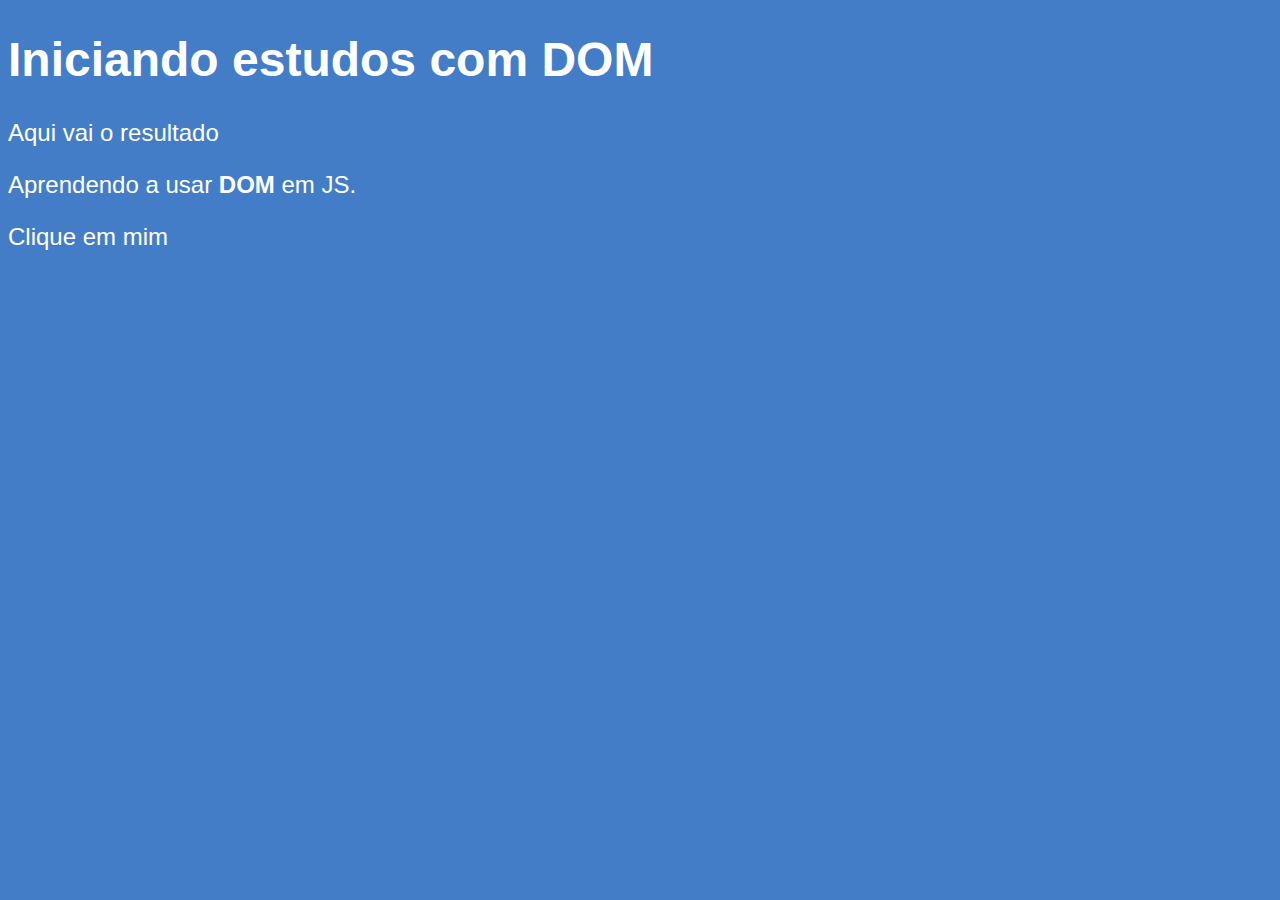
<file: DOM/index.html>
<!DOCTYPE html>
<html lang="pt-br">
  <head>
    <meta charset="UTF-8" />
    <meta http-equiv="X-UA-Compatible" content="IE=edge" />
    <meta name="viewport" content="width=device-width, initial-scale=1.0" />
    <title>Primeiros passos com DOM</title>
    <link rel="stylesheet" href="style.css" />
    <script src="/DOM/script.js"></script>
  </head>
  <body>
    <h1>Iniciando estudos com DOM</h1>
    <p>Aqui vai o resultado</p>
    <p>Aprendendo a usar <strong>DOM</strong> em JS.</p>
    <div>Clique em mim</div>
  </body>
</html>
</file>
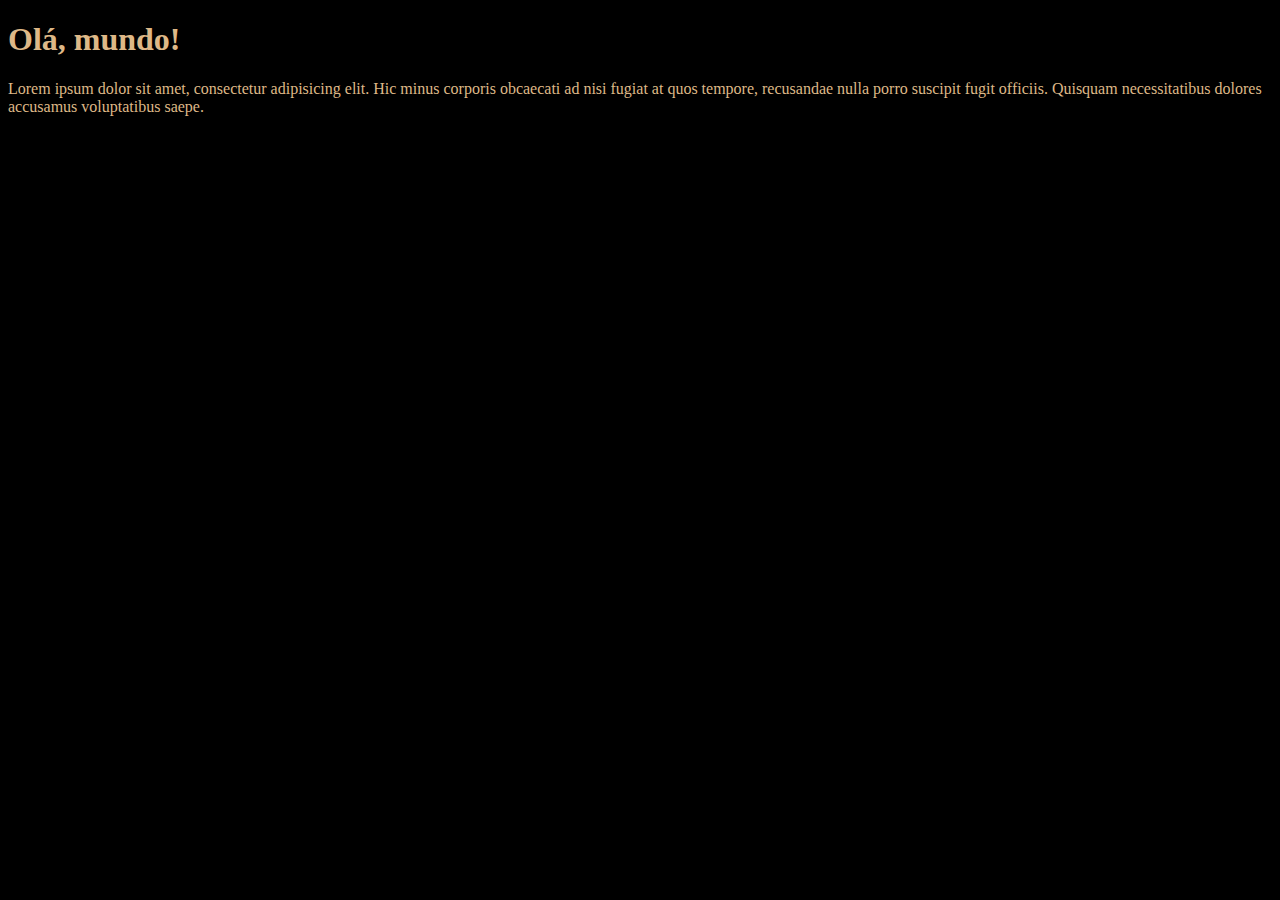
<file: primeiros passos/index.html>
<!DOCTYPE html>
<html lang="pt-br">
  <head>
    <meta charset="UTF-8" />
    <meta http-equiv="X-UA-Compatible" content="IE=edge" />
    <meta name="viewport" content="width=device-width, initial-scale=1.0" />
    <link rel="stylesheet" href="/primeiros passos/style.css" />
    <title>Exercício 1</title>
  </head>
  <body>
    <h1>Olá, mundo!</h1>
    <p>
      Lorem ipsum dolor sit amet, consectetur adipisicing elit. Hic minus
      corporis obcaecati ad nisi fugiat at quos tempore, recusandae nulla porro
      suscipit fugit officiis. Quisquam necessitatibus dolores accusamus
      voluptatibus saepe.
    </p>
    <script src="/primeiros passos/main.js"></script>
  </body>
</html>
</file>
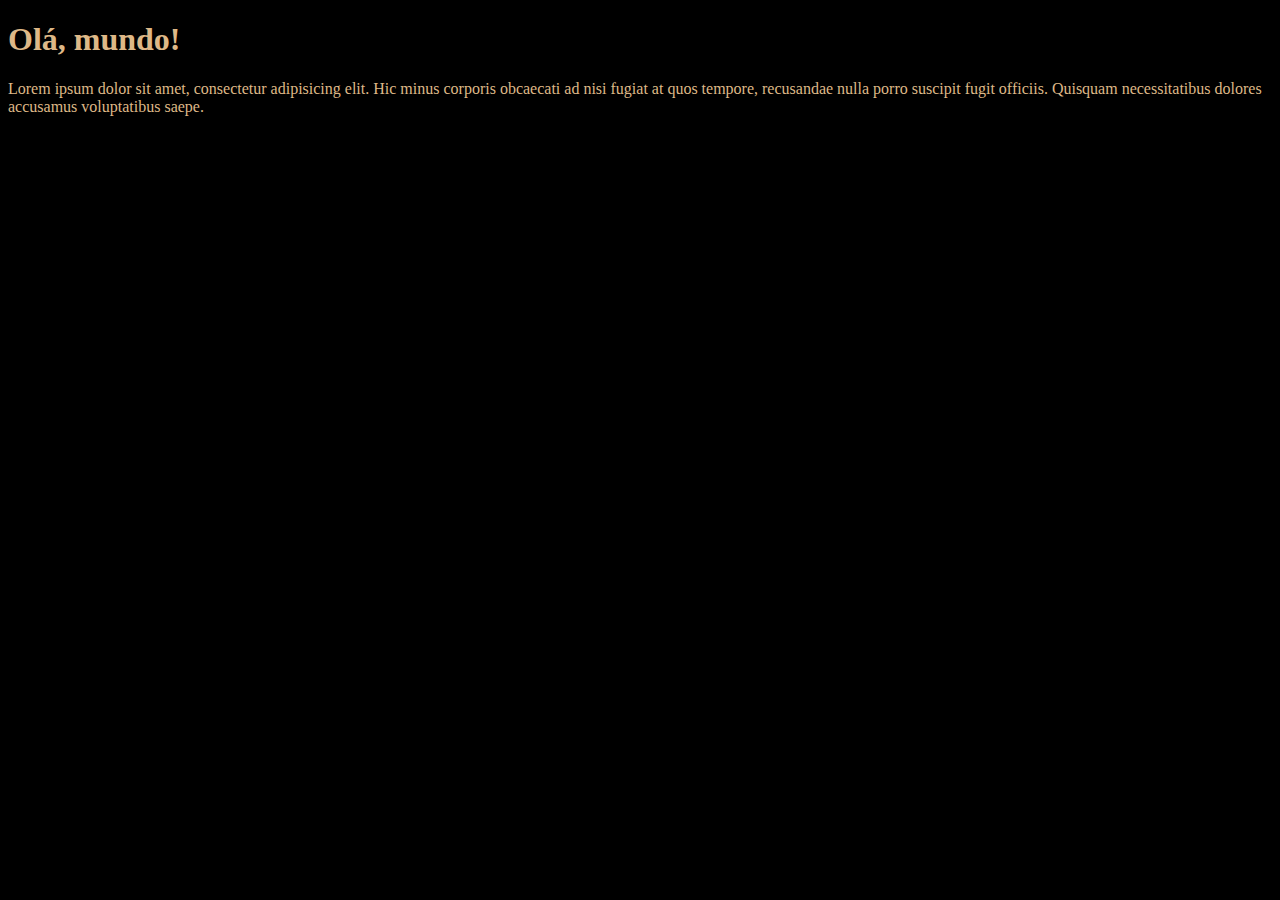
<file: manipulação de dados/exercício 3/index.html>
<!DOCTYPE html>
<html lang="pt-br">
  <head>
    <meta charset="UTF-8" />
    <meta http-equiv="X-UA-Compatible" content="IE=edge" />
    <meta name="viewport" content="width=device-width, initial-scale=1.0" />
    <link rel="stylesheet" href="/primeiros passos/style.css" />
    <title>Exercício 3</title>
  </head>
  <body>
    <h1>Olá, mundo!</h1>
    <p>
      Lorem ipsum dolor sit amet, consectetur adipisicing elit. Hic minus
      corporis obcaecati ad nisi fugiat at quos tempore, recusandae nulla porro
      suscipit fugit officiis. Quisquam necessitatibus dolores accusamus
      voluptatibus saepe.
    </p>
    <script src="/manipulação de dados/exercício 3/main.js"></script>
  </body>
</html>
</file>
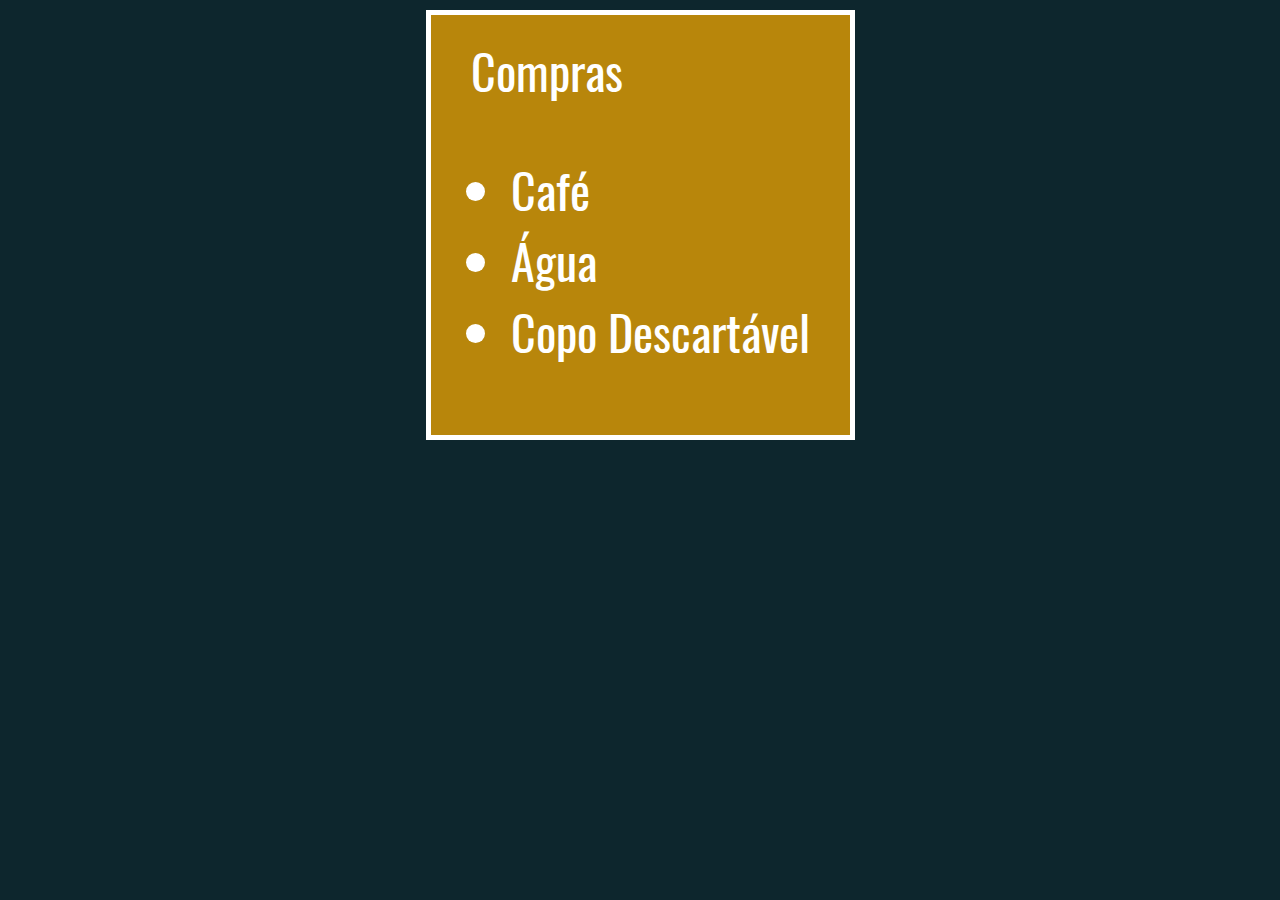
<file: DOM/dom/acessandoAtributos2.html>
<!DOCTYPE html>
<html>

<head>
    <meta charset='UTF-8'>
    <title>Acessando Atributos #02</title>
    <link rel='stylesheet' href='css/estilo.css'>
</head>

<body class='conteudo exercicio'>
    <div>
        <label for="compras">Compras</label>
        <ul id="compras" destino='escritório' data-urgencia="5">
            <li>Café</li>
            <li>Água</li>
            <li>Copo Descartável</li>
        </ul>
    </div>
    <script>
        // ...
    </script>
</body>

</html>
</file>
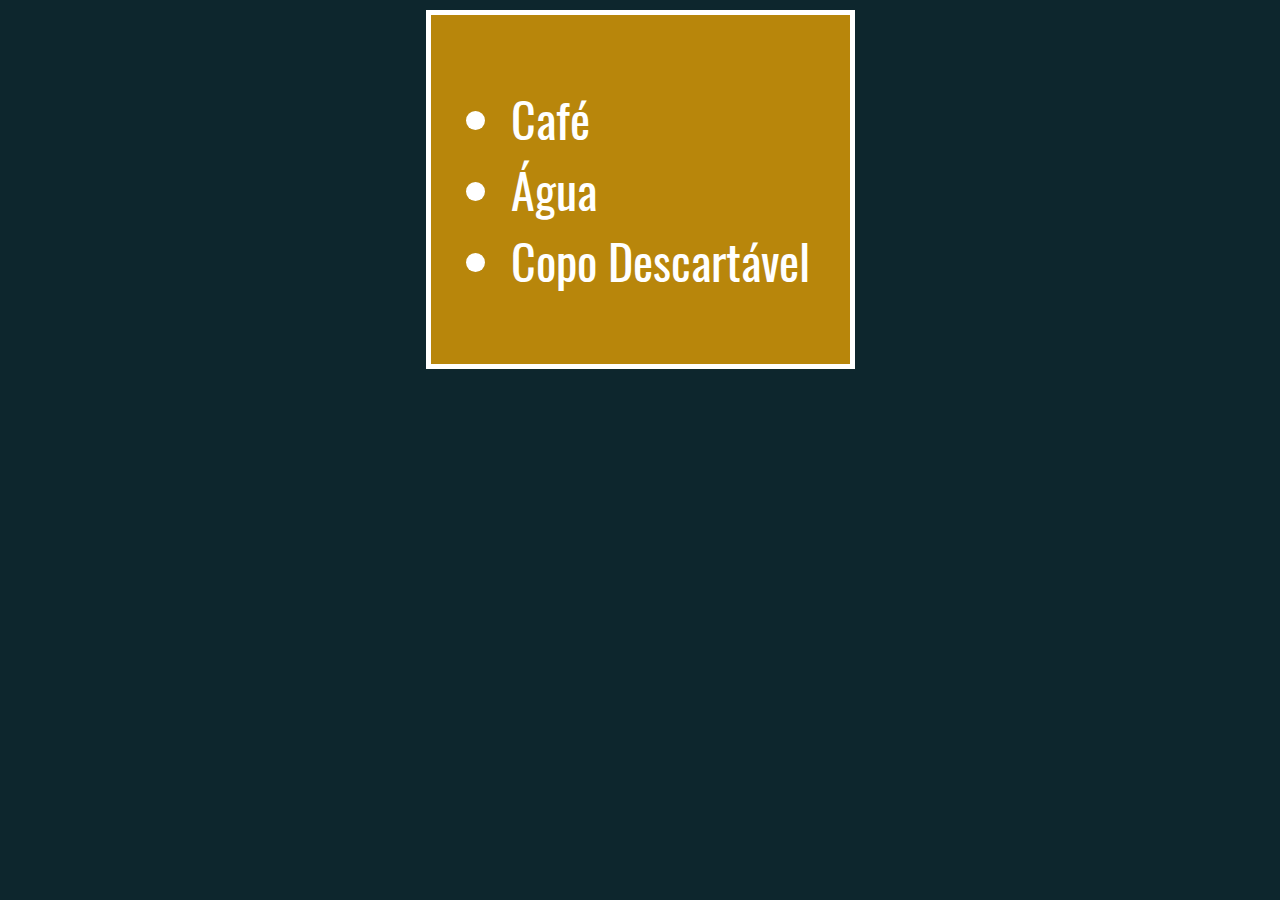
<file: DOM/dom/acessandoAtributos3.html>
<!DOCTYPE html>
<html>

<head>
    <meta charset='UTF-8'>
    <title>Acessando Atributos #03</title>
    <link rel='stylesheet' href='css/estilo.css'>
</head>

<body class='conteudo exercicio'>
    <div>
        <ul id="compras" destino='escritório' data-urgencia="5">
            <li>Café</li>
            <li>Água</li>
            <li>Copo Descartável</li>
        </ul>
    </div>
    <script>
        // ...
    </script>
</body>

</html>
</file>
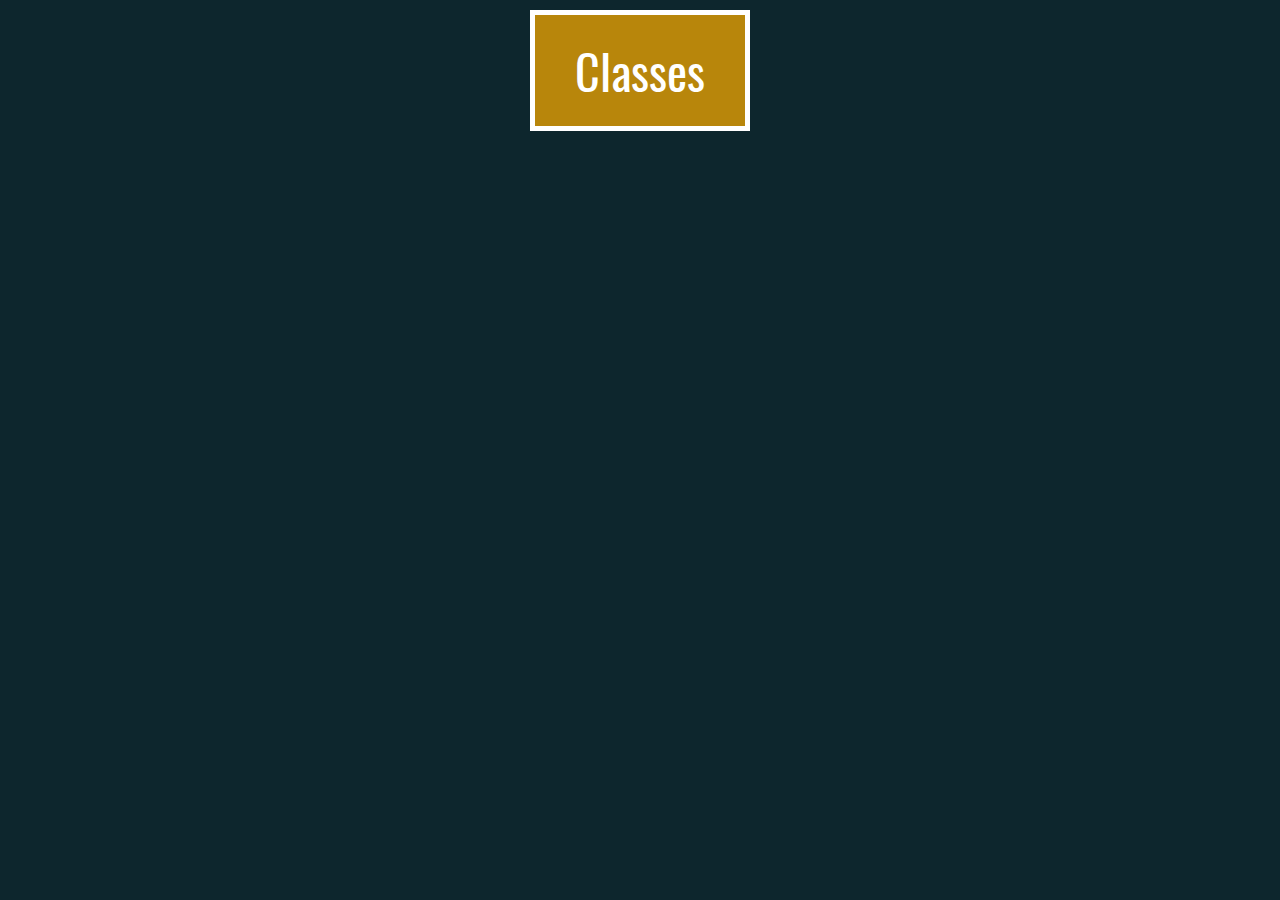
<file: DOM/dom/acessandoClasses.html>
<!DOCTYPE html>
<html>

<head>
    <meta charset='UTF-8'>
    <title>Acessando Classes</title>
    <link rel='stylesheet' href='css/estilo.css'>
</head>

<body class='conteudo exercicio'>
    <div>
        Classes
    </div>
    <script>
        // ...
    </script>
</body>

</html>
</file>
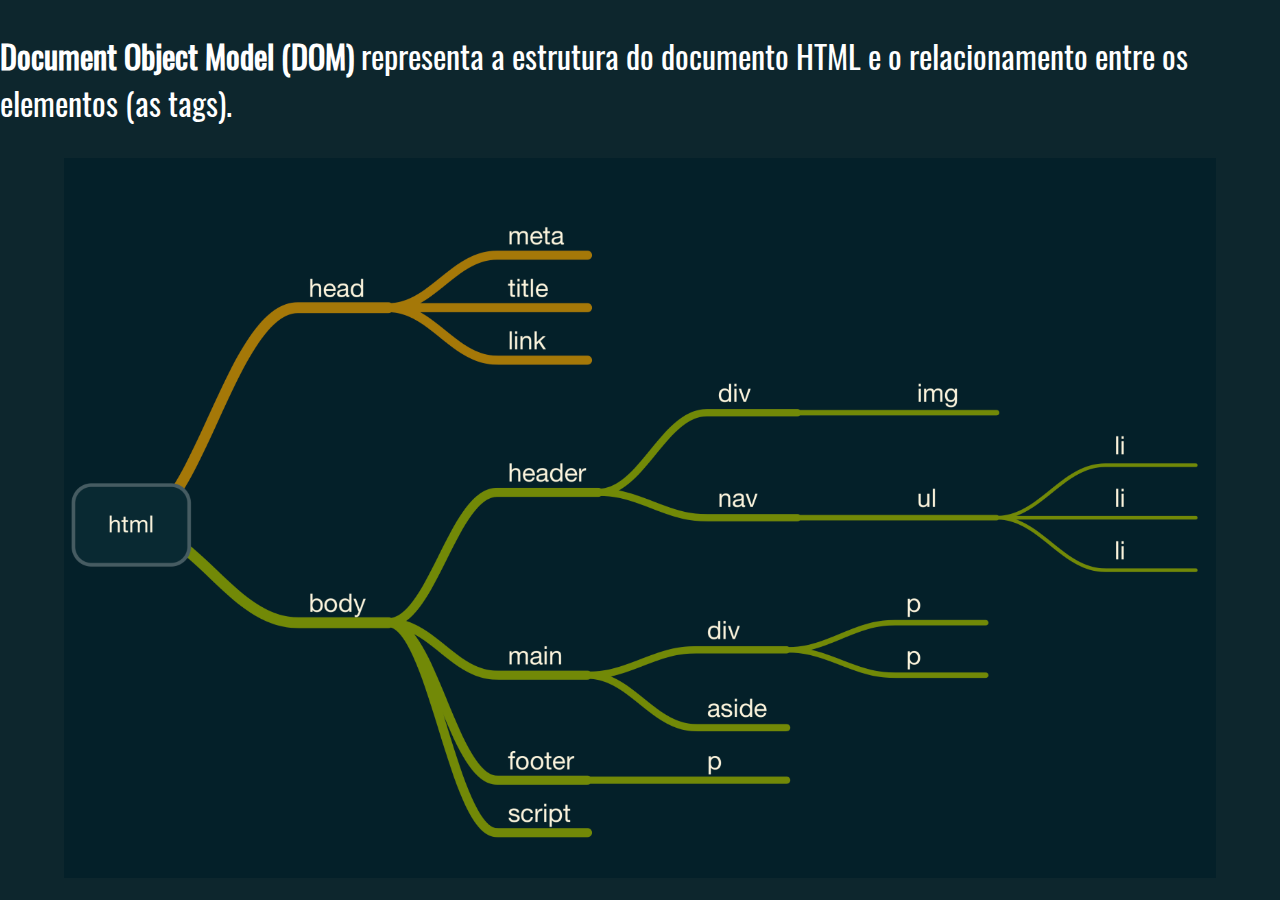
<file: DOM/dom/dom.html>
<!DOCTYPE html>
<html>
<head>
    <meta charset="UTF-8">
    <title>O que é DOM?</title>
    <link rel="stylesheet" href="css/estilo.css">
    <style>
        p {
            font-size: 2em;
        }

        .conteudo img {
            height: 80%;
        }
    </style>
</head>
<body class="conteudo">
    <p>
        <strong>Document Object Model (DOM)</strong> representa a estrutura do documento HTML e o relacionamento entre os elementos (as tags).
    </p>
    <img src="imgs/dom.png" alt="DOM">
</body>
</html>
</file>
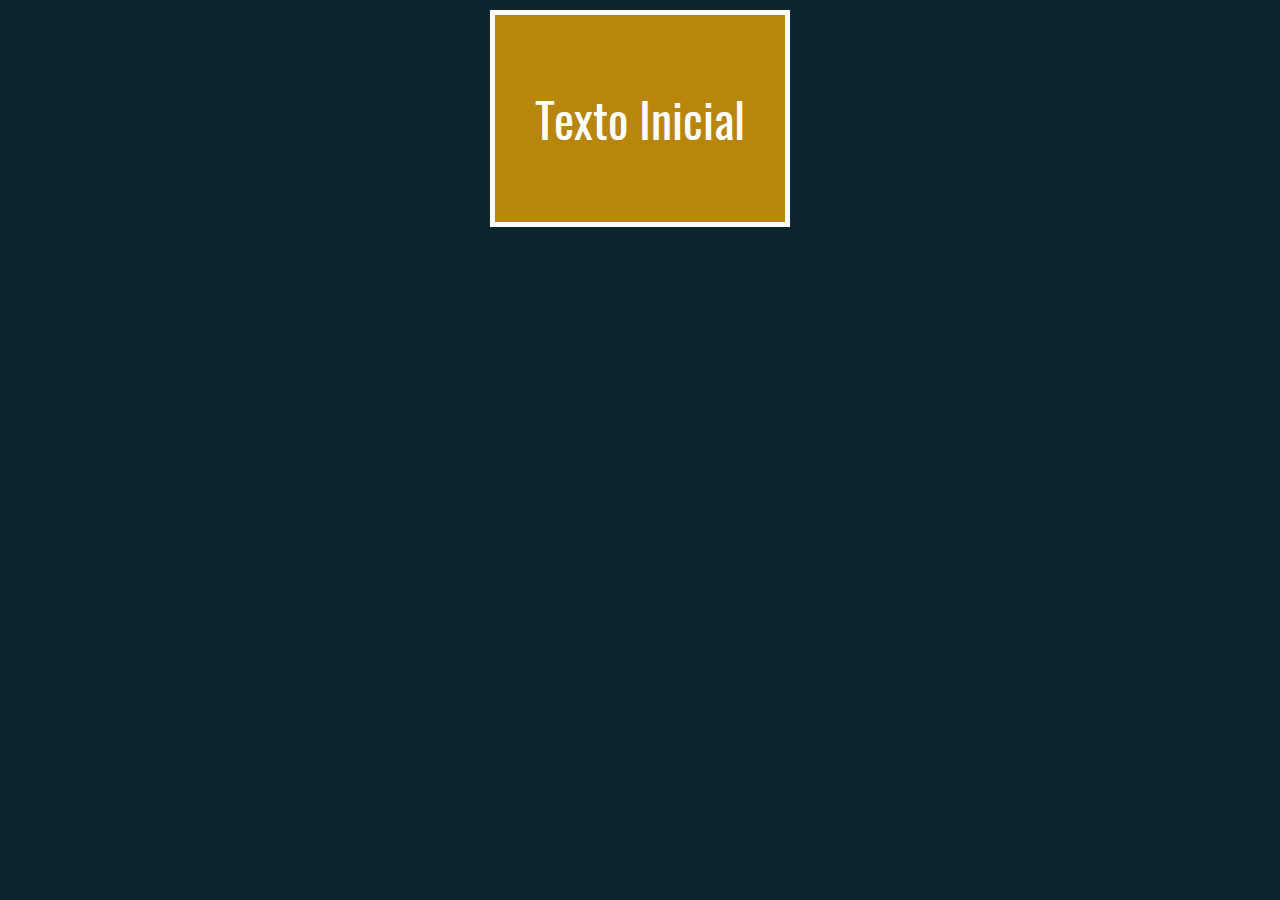
<file: DOM/dom/modificandoHTML2.html>
<!DOCTYPE html>
<html>

<head>
    <meta charset='UTF-8'>
    <title>Modificando HTML #02</title>
    <link rel='stylesheet' href='css/estilo.css'>
</head>

<body class='conteudo exercicio'>
    <div>
        <p>Texto Inicial</p>
    </div>
    <script>
        // ...
    </script>
</body>

</html>
</file>
<file: DOM/style.css>
body {
  background: rgb(68, 125, 199);
  color: white;
  font: normal 18pt Arial;
}
</file>
<file: primeiros passos/style.css>
* {
  font-family: Georgia, 'Times New Roman', Times, serif, sans-serif;
}

body {
  background-color: black;
}

h1,
p {
  color: burlywood;
}
</file>
<file: DOM/dom/css/estilo.css>
@font-face {
    font-family: 'Oswald';
    src: url('../fonts/Oswald-Regular.ttf') format('truetype');
}

* {
    font-family: 'Oswald', sans-serif;
}

html {
    height: 100%;
}

body {
    margin: 0;
    background-color: #0D262D;
    color: #fff;
    height: 100%;
}

.conteudo {
    display: flex;
    flex-direction: column;
    align-items: center;
    min-height: 100%;
}

.exercicio div {
    font-size: 3em;
    border: solid 5px #fff;
    padding: 20px 40px;
    margin: 10px;
}

.exercicio div:nth-of-type(1) {
    background-color: darkgoldenrod;
}

.exercicio div:nth-of-type(2) {
    background-color: crimson;
}

.exercicio div:nth-of-type(3) {
    background-color: darkcyan;
}

.exercicio div:nth-of-type(4) {
    background-color: darkorchid;
}

.exercicio .destaque {
    border: solid 10px greenyellow;
    color: greenyellow;
    font-weight: bold;
}
</file>
